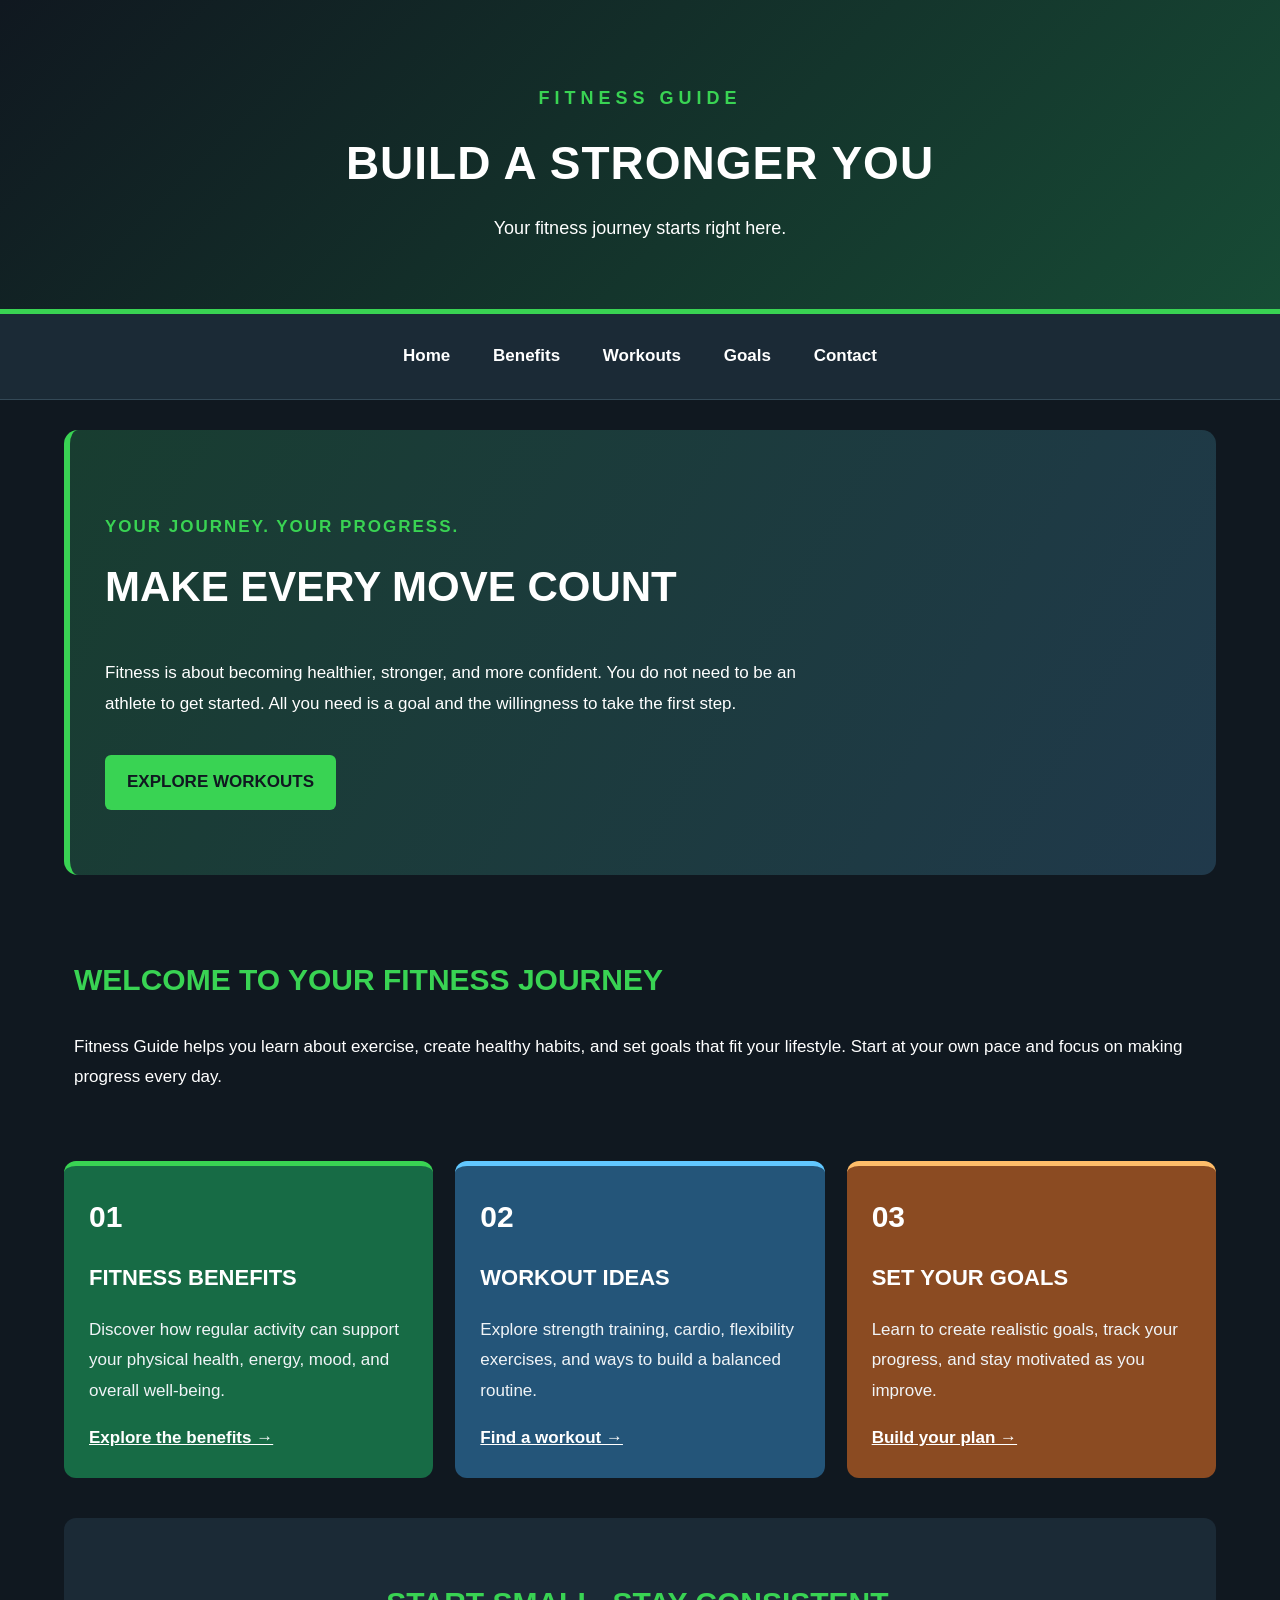
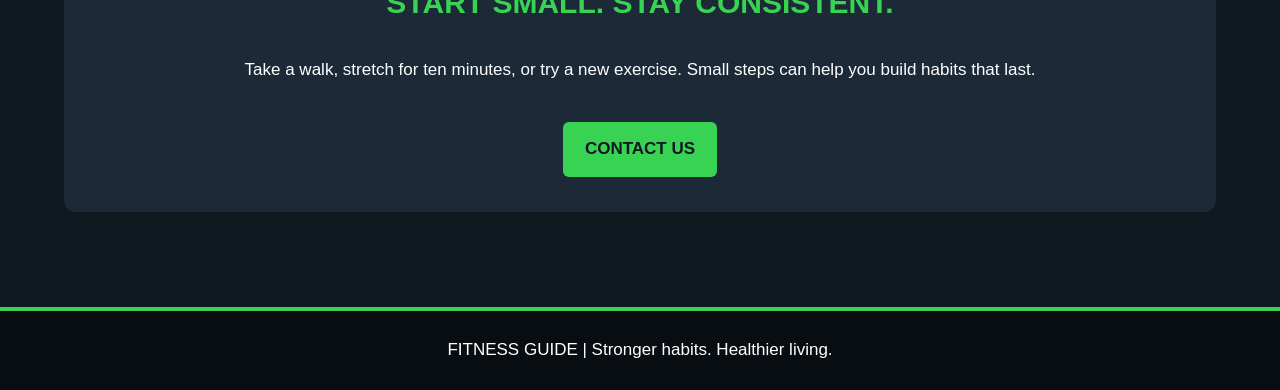
<file: index.html>
<!DOCTYPE html>
<html lang="en">
<head>
    <meta charset="UTF-8">
    <meta name="viewport" content="width=device-width, initial-scale=1.0">
    <meta http-equiv="refresh" content="0; url=home.html">
    <title>Fitness Guide</title>
</head>
<body>
    <p>Welcome to Fitness Guide!</p>
    <p><a href="home.html">Open the Fitness Guide website</a></p>
</body>
</html>
</file>
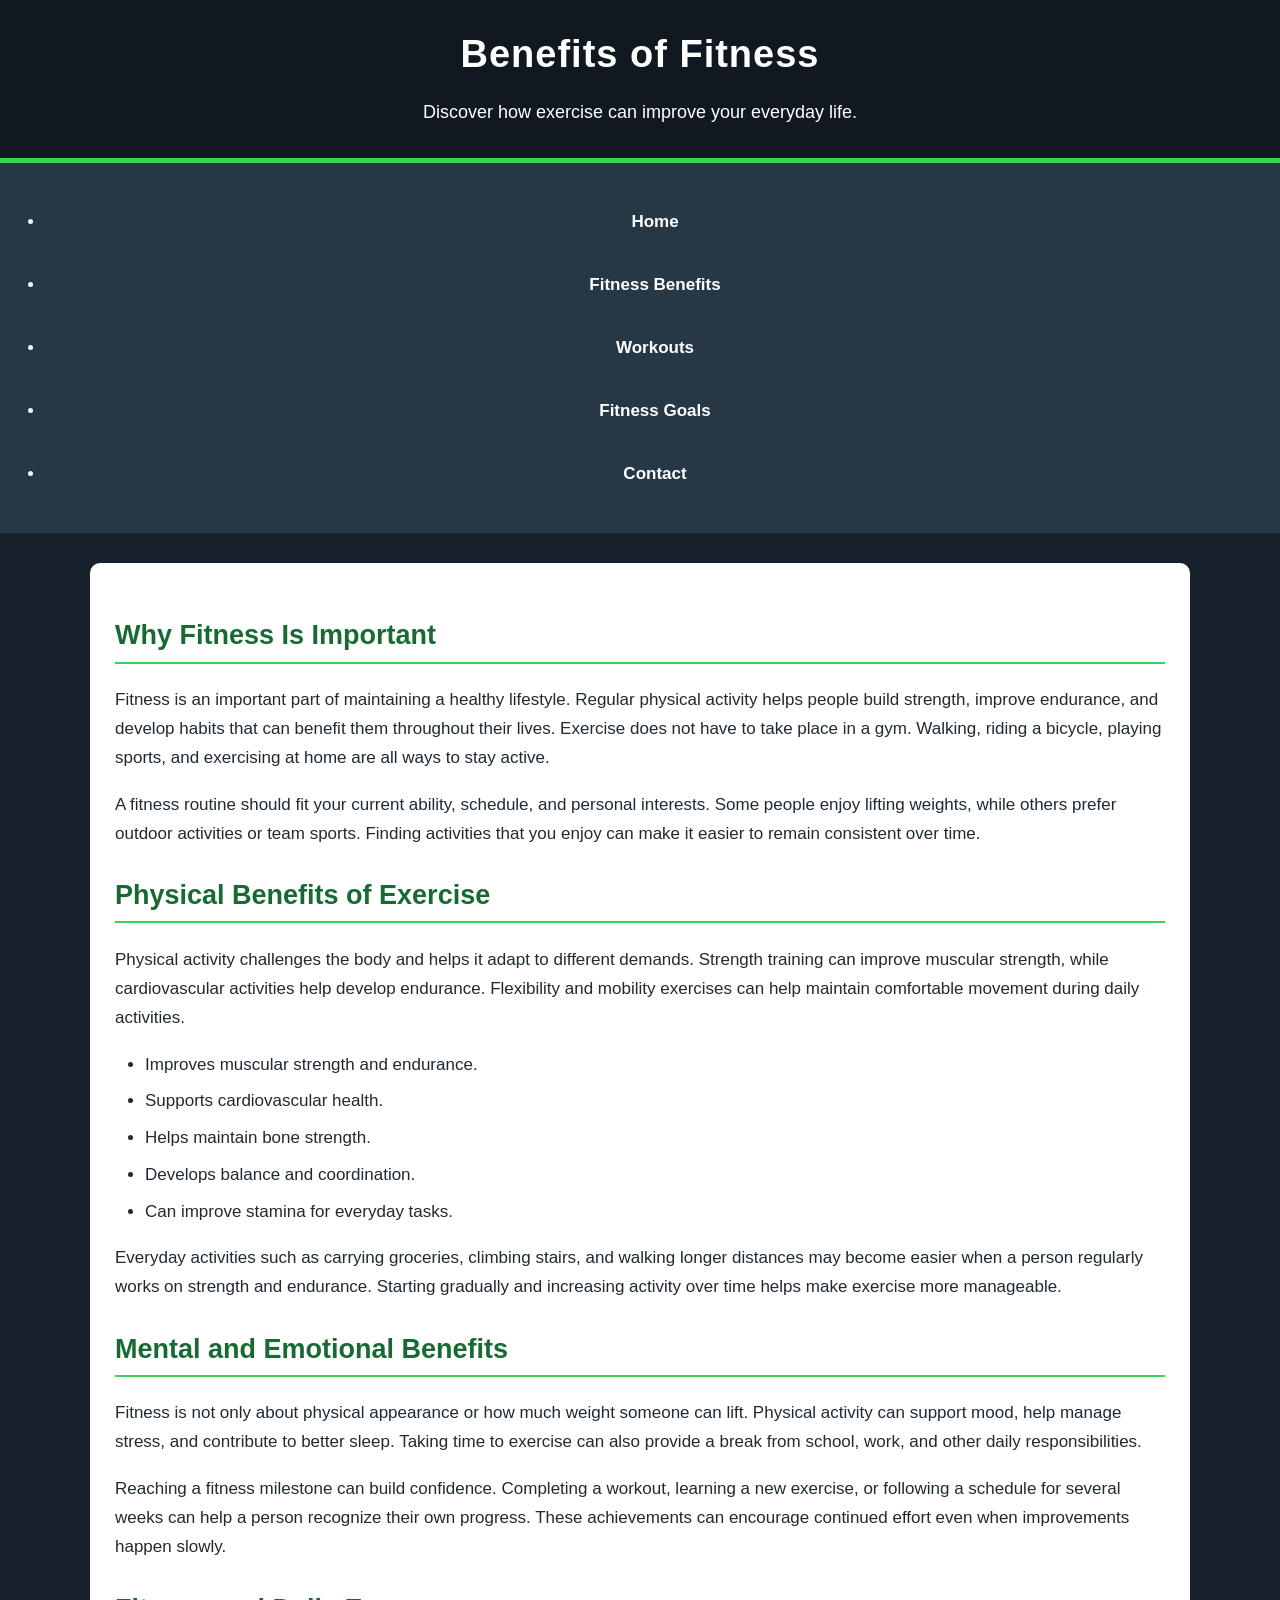
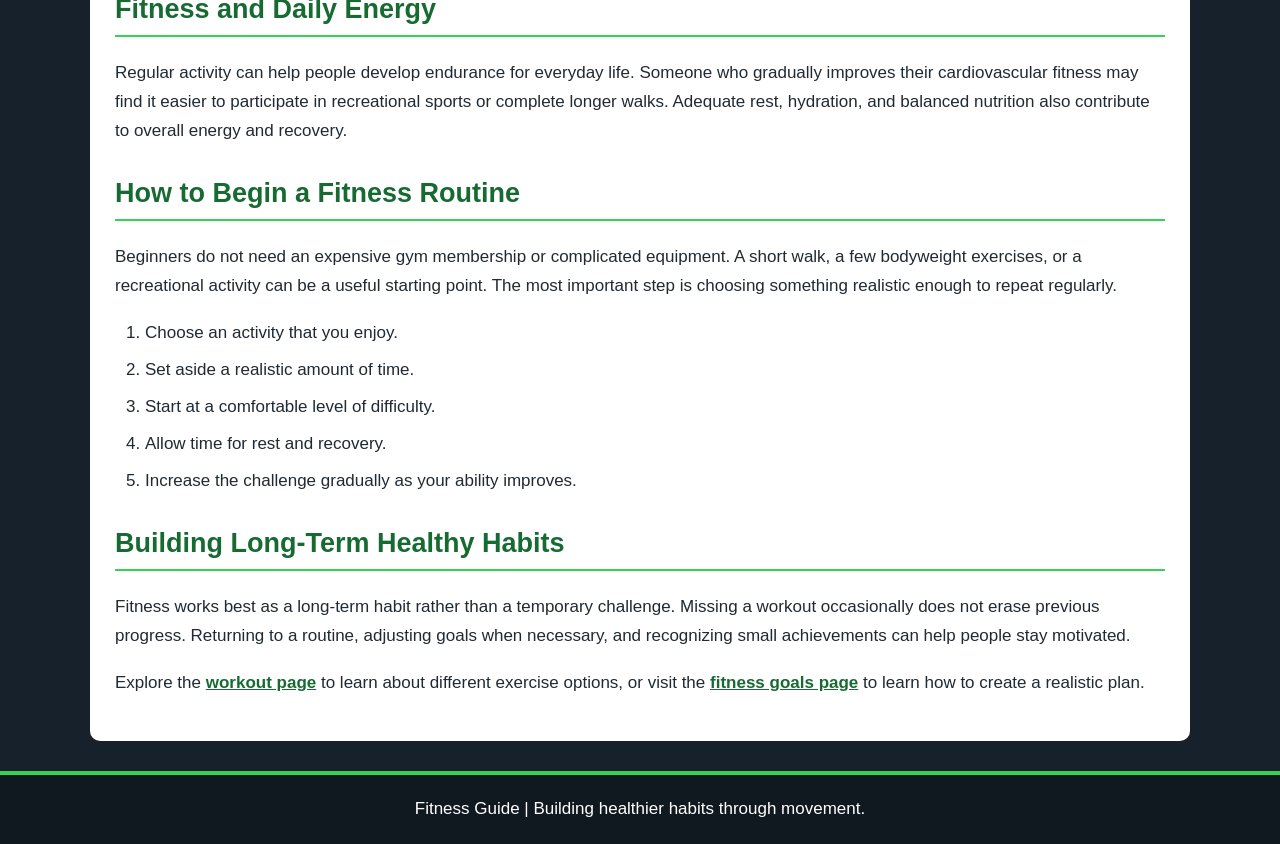
<file: benefits.html>
<!DOCTYPE html>
<html lang="en">
<head>
    <meta charset="UTF-8">
    <meta name="viewport" content="width=device-width, initial-scale=1.0">
    <title>Benefits of Fitness</title>
    <link rel="stylesheet" href="styles1.css">
</head>
<body>
    <header>
        <h1>Benefits of Fitness</h1>
        <p>Discover how exercise can improve your everyday life.</p>
    </header>

    <nav aria-label="Main navigation">
        <ul>
            <li><a href="home.html">Home</a></li>
            <li><a href="benefits.html">Fitness Benefits</a></li>
            <li><a href="workouts.html">Workouts</a></li>
            <li><a href="goals.html">Fitness Goals</a></li>
            <li><a href="contact.html">Contact</a></li>
        </ul>
    </nav>

    <main>
        <section>
            <h2>Why Fitness Is Important</h2>
            <p>
                Fitness is an important part of maintaining a healthy
                lifestyle. Regular physical activity helps people build
                strength, improve endurance, and develop habits that can
                benefit them throughout their lives. Exercise does not
                have to take place in a gym. Walking, riding a bicycle,
                playing sports, and exercising at home are all ways to
                stay active.
            </p>
            <p>
                A fitness routine should fit your current ability,
                schedule, and personal interests. Some people enjoy
                lifting weights, while others prefer outdoor activities
                or team sports. Finding activities that you enjoy can
                make it easier to remain consistent over time.
            </p>
        </section>

        <section>
            <h2>Physical Benefits of Exercise</h2>
            <p>
                Physical activity challenges the body and helps it adapt
                to different demands. Strength training can improve
                muscular strength, while cardiovascular activities help
                develop endurance. Flexibility and mobility exercises
                can help maintain comfortable movement during daily
                activities.
            </p>
            <ul>
                <li>Improves muscular strength and endurance.</li>
                <li>Supports cardiovascular health.</li>
                <li>Helps maintain bone strength.</li>
                <li>Develops balance and coordination.</li>
                <li>Can improve stamina for everyday tasks.</li>
            </ul>
            <p>
                Everyday activities such as carrying groceries, climbing
                stairs, and walking longer distances may become easier
                when a person regularly works on strength and endurance.
                Starting gradually and increasing activity over time
                helps make exercise more manageable.
            </p>
        </section>

        <section>
            <h2>Mental and Emotional Benefits</h2>
            <p>
                Fitness is not only about physical appearance or how
                much weight someone can lift. Physical activity can
                support mood, help manage stress, and contribute to
                better sleep. Taking time to exercise can also provide
                a break from school, work, and other daily responsibilities.
            </p>
            <p>
                Reaching a fitness milestone can build confidence.
                Completing a workout, learning a new exercise, or
                following a schedule for several weeks can help a person
                recognize their own progress. These achievements can
                encourage continued effort even when improvements happen
                slowly.
            </p>
        </section>

        <section>
            <h2>Fitness and Daily Energy</h2>
            <p>
                Regular activity can help people develop endurance for
                everyday life. Someone who gradually improves their
                cardiovascular fitness may find it easier to participate
                in recreational sports or complete longer walks.
                Adequate rest, hydration, and balanced nutrition also
                contribute to overall energy and recovery.
            </p>
        </section>

        <section>
            <h2>How to Begin a Fitness Routine</h2>
            <p>
                Beginners do not need an expensive gym membership or
                complicated equipment. A short walk, a few bodyweight
                exercises, or a recreational activity can be a useful
                starting point. The most important step is choosing
                something realistic enough to repeat regularly.
            </p>
            <ol>
                <li>Choose an activity that you enjoy.</li>
                <li>Set aside a realistic amount of time.</li>
                <li>Start at a comfortable level of difficulty.</li>
                <li>Allow time for rest and recovery.</li>
                <li>Increase the challenge gradually as your ability improves.</li>
            </ol>
        </section>

        <section>
            <h2>Building Long-Term Healthy Habits</h2>
            <p>
                Fitness works best as a long-term habit rather than a
                temporary challenge. Missing a workout occasionally
                does not erase previous progress. Returning to a routine,
                adjusting goals when necessary, and recognizing small
                achievements can help people stay motivated.
            </p>
            <p>
                Explore the <a href="workouts.html">workout page</a> to
                learn about different exercise options, or visit the
                <a href="goals.html">fitness goals page</a> to learn how
                to create a realistic plan.
            </p>
        </section>
    </main>

    <footer>
        <p>Fitness Guide | Building healthier habits through movement.</p>
    </footer>
</body>
</html>
</file>
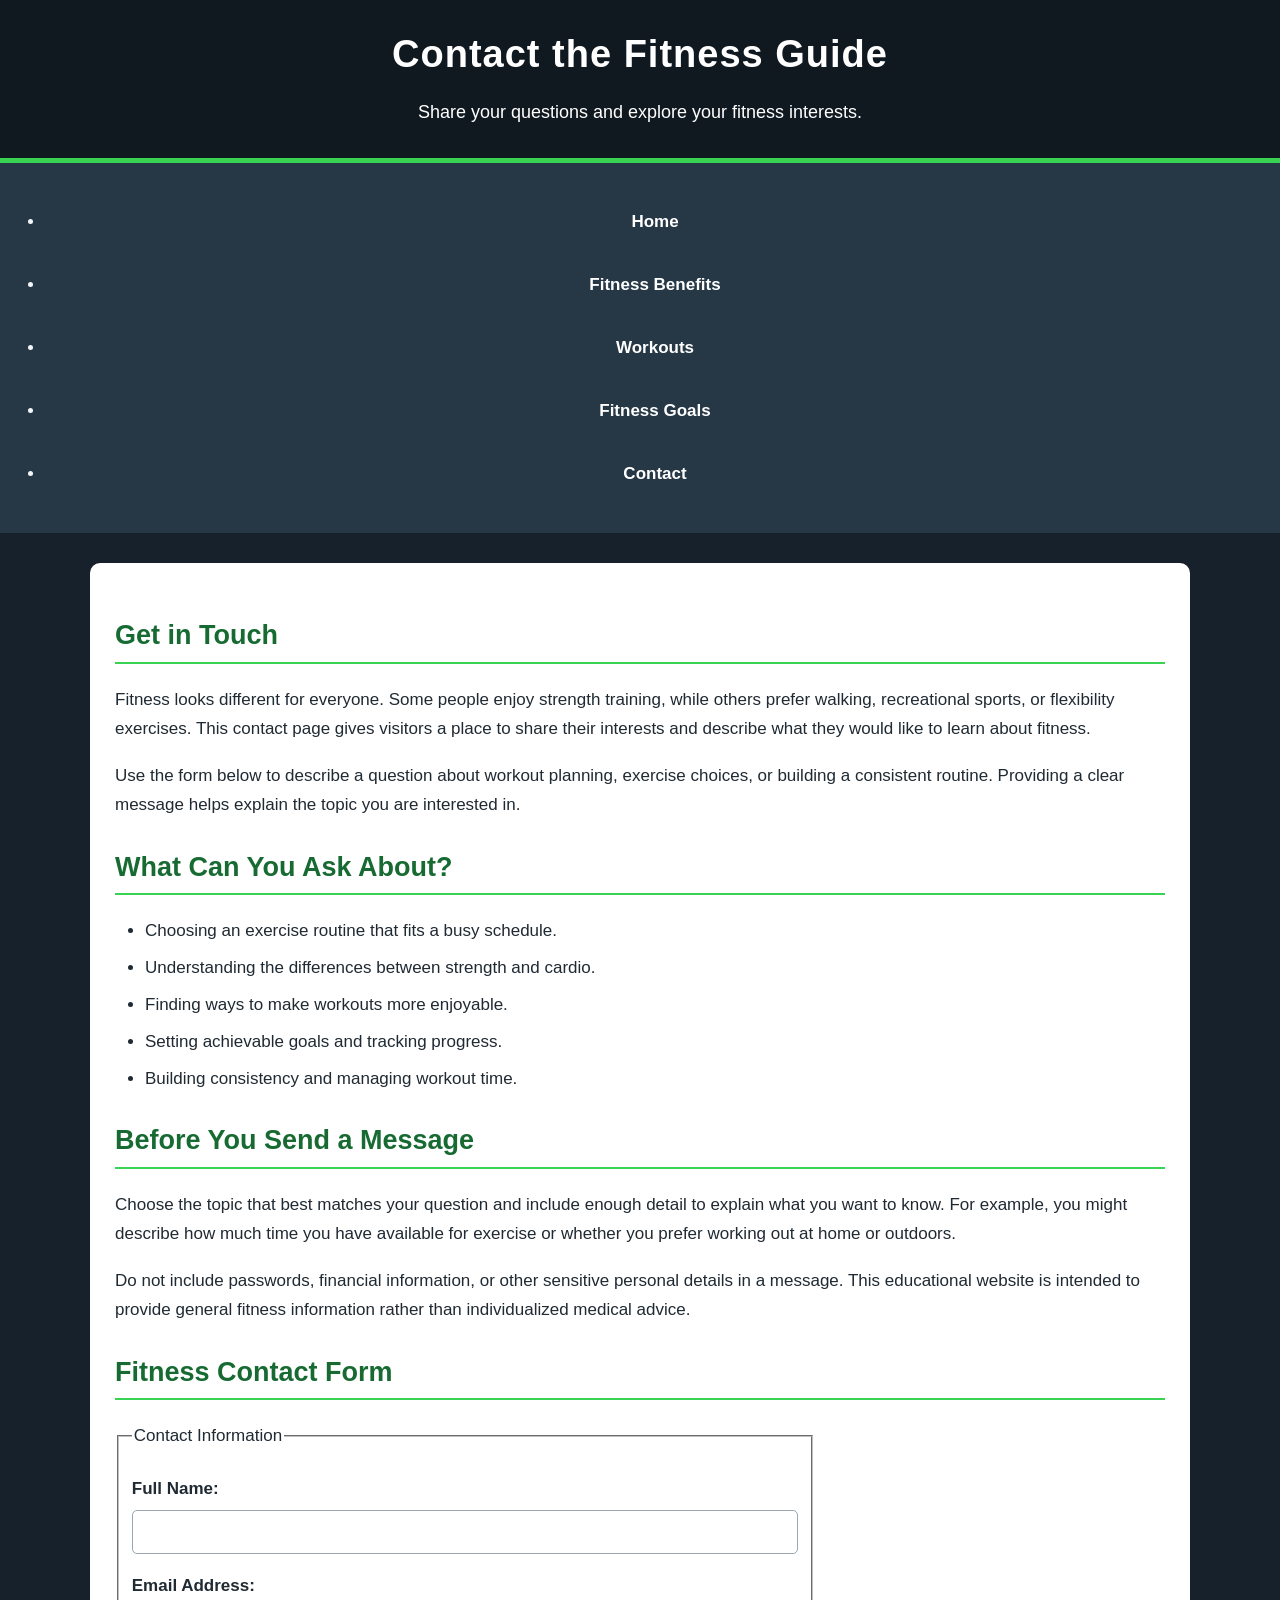
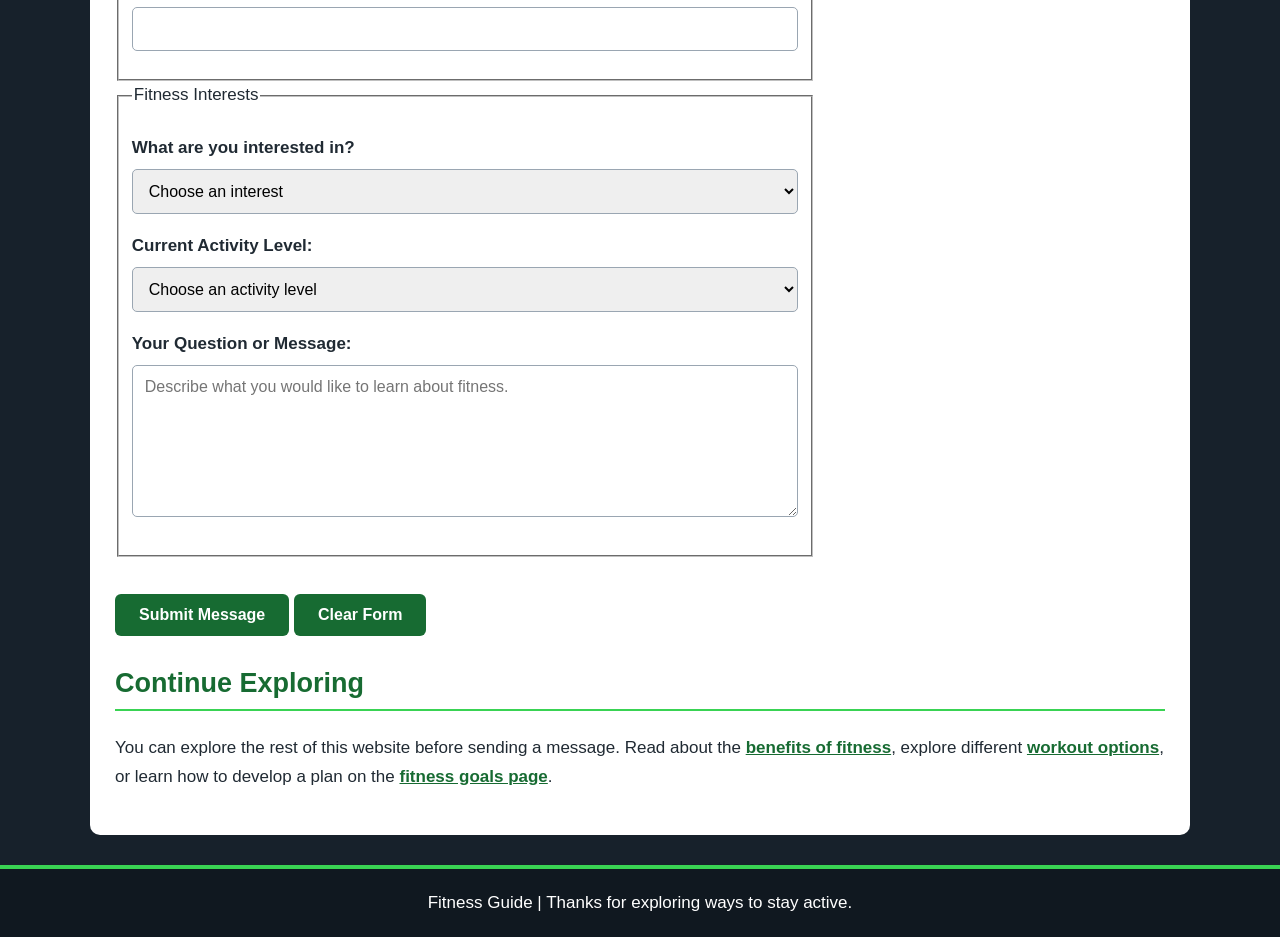
<file: contact.html>
<!DOCTYPE html>
<html lang="en">
<head>
    <meta charset="UTF-8">
    <meta name="viewport" content="width=device-width, initial-scale=1.0">
    <title>Contact the Fitness Guide</title>
    <link rel="stylesheet" href="styles1.css">
</head>
<body>
    <header>
        <h1>Contact the Fitness Guide</h1>
        <p>Share your questions and explore your fitness interests.</p>
    </header>

    <nav aria-label="Main navigation">
        <ul>
            <li><a href="home.html">Home</a></li>
            <li><a href="benefits.html">Fitness Benefits</a></li>
            <li><a href="workouts.html">Workouts</a></li>
            <li><a href="goals.html">Fitness Goals</a></li>
            <li><a href="contact.html">Contact</a></li>
        </ul>
    </nav>

    <main>
        <section>
            <h2>Get in Touch</h2>
            <p>
                Fitness looks different for everyone. Some people enjoy
                strength training, while others prefer walking,
                recreational sports, or flexibility exercises. This
                contact page gives visitors a place to share their
                interests and describe what they would like to learn
                about fitness.
            </p>
            <p>
                Use the form below to describe a question about workout
                planning, exercise choices, or building a consistent
                routine. Providing a clear message helps explain the
                topic you are interested in.
            </p>
        </section>

        <section>
            <h2>What Can You Ask About?</h2>
            <ul>
                <li>Choosing an exercise routine that fits a busy schedule.</li>
                <li>Understanding the differences between strength and cardio.</li>
                <li>Finding ways to make workouts more enjoyable.</li>
                <li>Setting achievable goals and tracking progress.</li>
                <li>Building consistency and managing workout time.</li>
            </ul>
        </section>

        <section>
            <h2>Before You Send a Message</h2>
            <p>
                Choose the topic that best matches your question and
                include enough detail to explain what you want to know.
                For example, you might describe how much time you have
                available for exercise or whether you prefer working
                out at home or outdoors.
            </p>
            <p>
                Do not include passwords, financial information, or
                other sensitive personal details in a message. This
                educational website is intended to provide general
                fitness information rather than individualized medical
                advice.
            </p>
        </section>

        <section>
            <h2>Fitness Contact Form</h2>
            <form action="#" method="get">
                <fieldset>
                    <legend>Contact Information</legend>

                    <p>
                        <label for="name">Full Name:</label>
                        <input type="text" id="name" name="name"
                               autocomplete="name" required>
                    </p>

                    <p>
                        <label for="email">Email Address:</label>
                        <input type="email" id="email" name="email"
                               autocomplete="email" required>
                    </p>
                </fieldset>

                <fieldset>
                    <legend>Fitness Interests</legend>

                    <p>
                        <label for="interest">What are you interested in?</label>
                        <select id="interest" name="interest" required>
                            <option value="">Choose an interest</option>
                            <option value="strength">Strength Training</option>
                            <option value="cardio">Cardio and Endurance</option>
                            <option value="flexibility">Flexibility and Mobility</option>
                            <option value="goals">Fitness Goals</option>
                            <option value="habits">Healthy Habits</option>
                            <option value="general">General Fitness</option>
                        </select>
                    </p>

                    <p>
                        <label for="experience">Current Activity Level:</label>
                        <select id="experience" name="experience" required>
                            <option value="">Choose an activity level</option>
                            <option value="beginner">Just getting started</option>
                            <option value="occasional">Exercise occasionally</option>
                            <option value="regular">Exercise regularly</option>
                        </select>
                    </p>

                    <p>
                        <label for="message">Your Question or Message:</label>
                        <textarea id="message" name="message"
                                  rows="7" cols="40"
                                  placeholder="Describe what you would like to learn about fitness."
                                  required></textarea>
                    </p>
                </fieldset>

                <p>
                    <button type="submit">Submit Message</button>
                    <button type="reset">Clear Form</button>
                </p>
            </form>
        </section>

        <section>
            <h2>Continue Exploring</h2>
            <p>
                You can explore the rest of this website before sending
                a message. Read about the
                <a href="benefits.html">benefits of fitness</a>, explore
                different <a href="workouts.html">workout options</a>,
                or learn how to develop a plan on the
                <a href="goals.html">fitness goals page</a>.
            </p>
        </section>
    </main>

    <footer>
        <p>Fitness Guide | Thanks for exploring ways to stay active.</p>
    </footer>
</body>
</html>
</file>
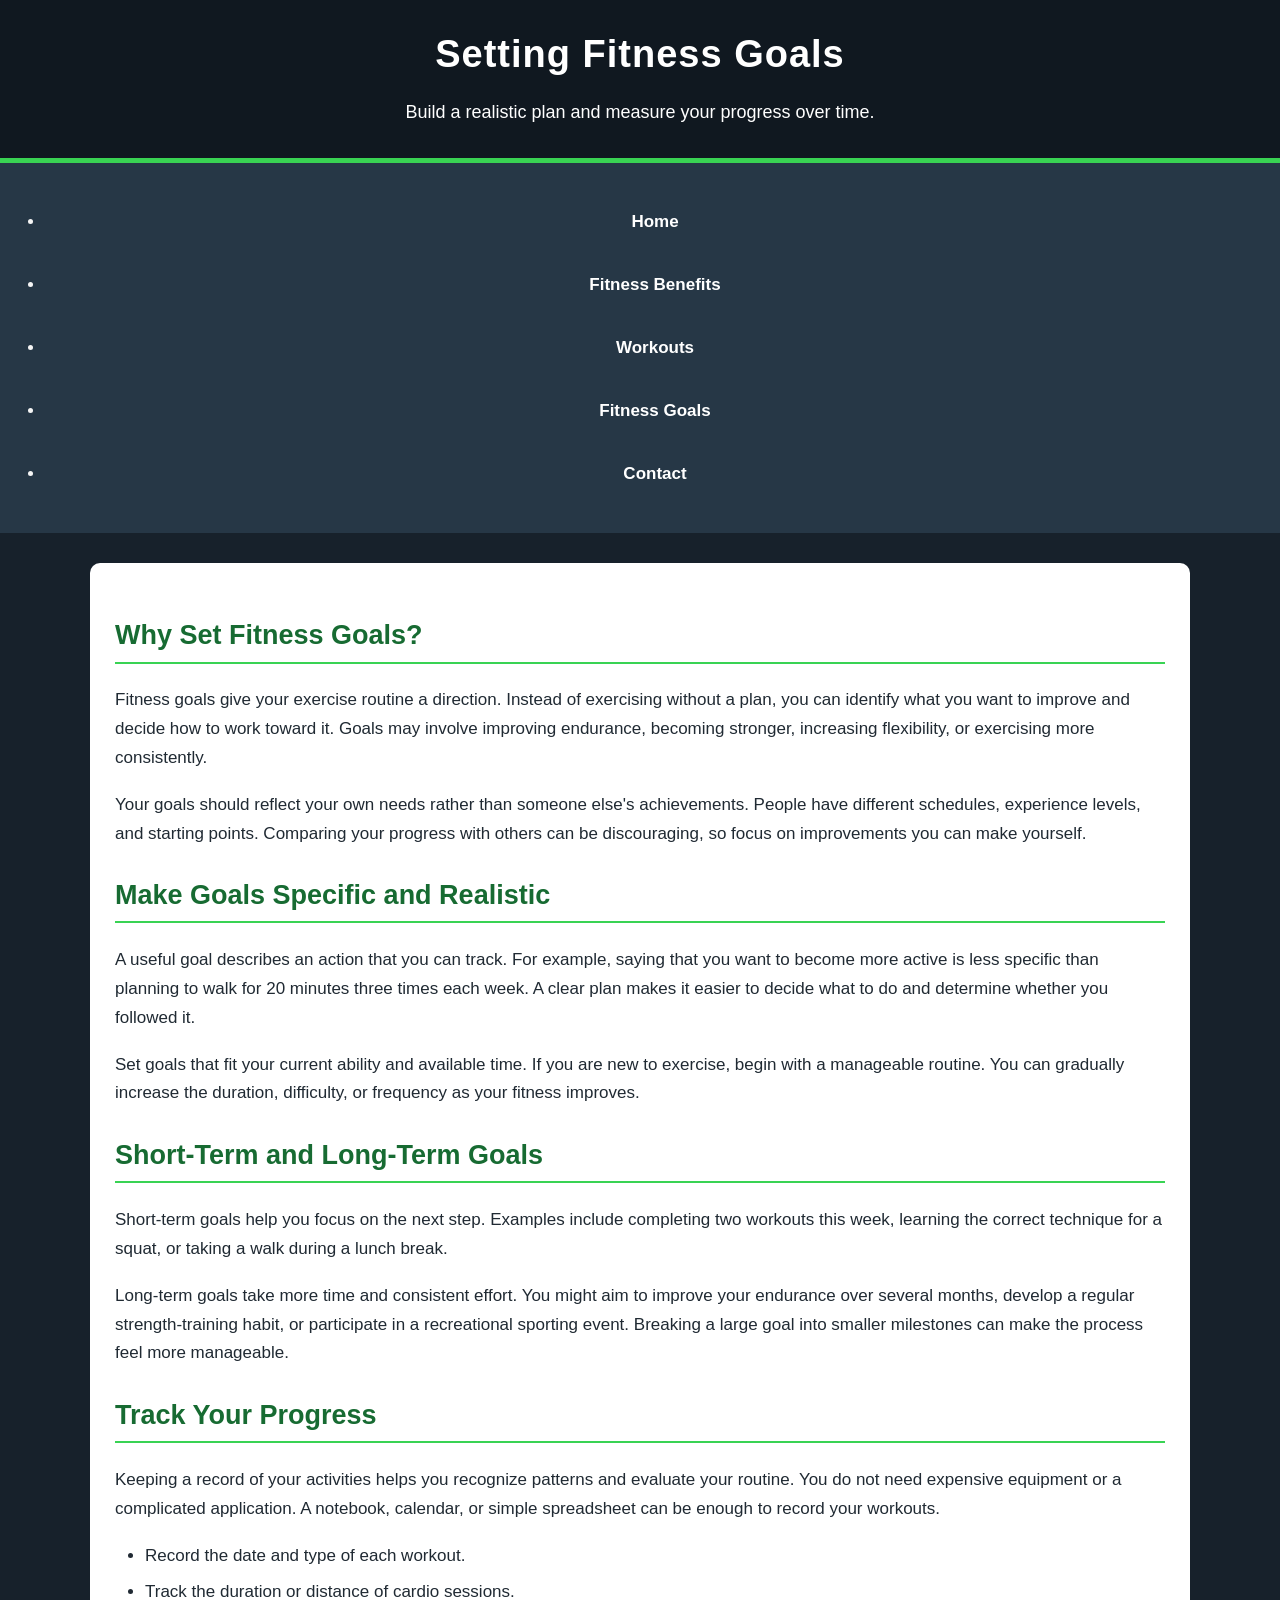
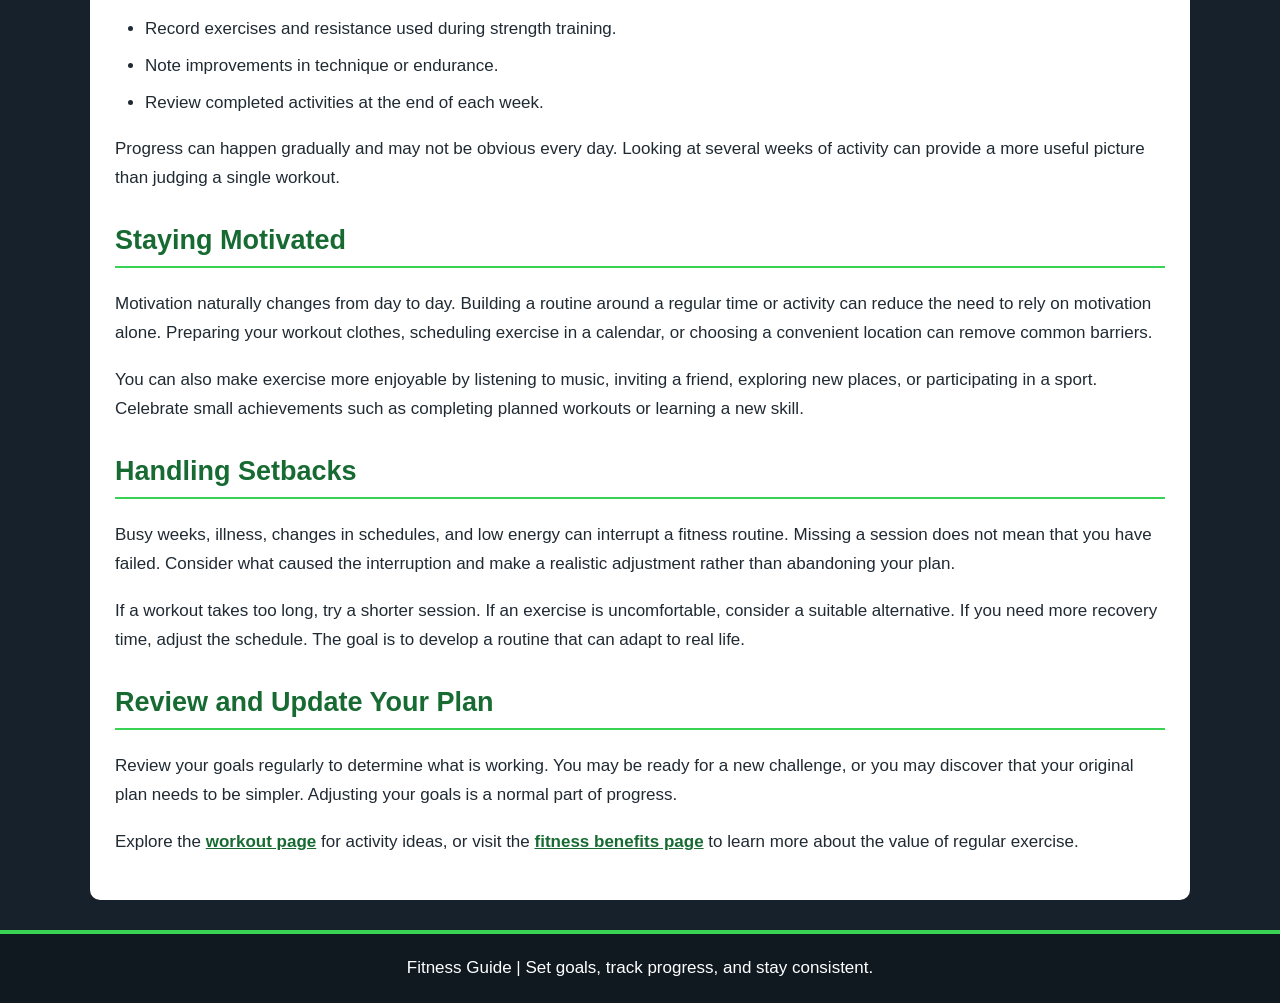
<file: goals.html>
<!DOCTYPE html>
<html lang="en">
<head>
    <meta charset="UTF-8">
    <meta name="viewport" content="width=device-width, initial-scale=1.0">
    <title>Setting Fitness Goals</title>
    <link rel="stylesheet" href="styles1.css">
</head>
<body>
    <header>
        <h1>Setting Fitness Goals</h1>
        <p>Build a realistic plan and measure your progress over time.</p>
    </header>

    <nav aria-label="Main navigation">
        <ul>
            <li><a href="home.html">Home</a></li>
            <li><a href="benefits.html">Fitness Benefits</a></li>
            <li><a href="workouts.html">Workouts</a></li>
            <li><a href="goals.html">Fitness Goals</a></li>
            <li><a href="contact.html">Contact</a></li>
        </ul>
    </nav>

    <main>
        <section>
            <h2>Why Set Fitness Goals?</h2>
            <p>
                Fitness goals give your exercise routine a direction.
                Instead of exercising without a plan, you can identify
                what you want to improve and decide how to work toward
                it. Goals may involve improving endurance, becoming
                stronger, increasing flexibility, or exercising more
                consistently.
            </p>
            <p>
                Your goals should reflect your own needs rather than
                someone else's achievements. People have different
                schedules, experience levels, and starting points.
                Comparing your progress with others can be discouraging,
                so focus on improvements you can make yourself.
            </p>
        </section>

        <section>
            <h2>Make Goals Specific and Realistic</h2>
            <p>
                A useful goal describes an action that you can track.
                For example, saying that you want to become more active
                is less specific than planning to walk for 20 minutes
                three times each week. A clear plan makes it easier to
                decide what to do and determine whether you followed it.
            </p>
            <p>
                Set goals that fit your current ability and available
                time. If you are new to exercise, begin with a manageable
                routine. You can gradually increase the duration,
                difficulty, or frequency as your fitness improves.
            </p>
        </section>

        <section>
            <h2>Short-Term and Long-Term Goals</h2>
            <p>
                Short-term goals help you focus on the next step.
                Examples include completing two workouts this week,
                learning the correct technique for a squat, or taking
                a walk during a lunch break.
            </p>
            <p>
                Long-term goals take more time and consistent effort.
                You might aim to improve your endurance over several
                months, develop a regular strength-training habit, or
                participate in a recreational sporting event. Breaking
                a large goal into smaller milestones can make the process
                feel more manageable.
            </p>
        </section>

        <section>
            <h2>Track Your Progress</h2>
            <p>
                Keeping a record of your activities helps you recognize
                patterns and evaluate your routine. You do not need
                expensive equipment or a complicated application.
                A notebook, calendar, or simple spreadsheet can be
                enough to record your workouts.
            </p>
            <ul>
                <li>Record the date and type of each workout.</li>
                <li>Track the duration or distance of cardio sessions.</li>
                <li>Record exercises and resistance used during strength training.</li>
                <li>Note improvements in technique or endurance.</li>
                <li>Review completed activities at the end of each week.</li>
            </ul>
            <p>
                Progress can happen gradually and may not be obvious
                every day. Looking at several weeks of activity can
                provide a more useful picture than judging a single
                workout.
            </p>
        </section>

        <section>
            <h2>Staying Motivated</h2>
            <p>
                Motivation naturally changes from day to day. Building
                a routine around a regular time or activity can reduce
                the need to rely on motivation alone. Preparing your
                workout clothes, scheduling exercise in a calendar,
                or choosing a convenient location can remove common
                barriers.
            </p>
            <p>
                You can also make exercise more enjoyable by listening
                to music, inviting a friend, exploring new places, or
                participating in a sport. Celebrate small achievements
                such as completing planned workouts or learning a new
                skill.
            </p>
        </section>

        <section>
            <h2>Handling Setbacks</h2>
            <p>
                Busy weeks, illness, changes in schedules, and low
                energy can interrupt a fitness routine. Missing a
                session does not mean that you have failed. Consider
                what caused the interruption and make a realistic
                adjustment rather than abandoning your plan.
            </p>
            <p>
                If a workout takes too long, try a shorter session.
                If an exercise is uncomfortable, consider a suitable
                alternative. If you need more recovery time, adjust
                the schedule. The goal is to develop a routine that
                can adapt to real life.
            </p>
        </section>

        <section>
            <h2>Review and Update Your Plan</h2>
            <p>
                Review your goals regularly to determine what is working.
                You may be ready for a new challenge, or you may discover
                that your original plan needs to be simpler. Adjusting
                your goals is a normal part of progress.
            </p>
            <p>
                Explore the <a href="workouts.html">workout page</a> for
                activity ideas, or visit the
                <a href="benefits.html">fitness benefits page</a> to
                learn more about the value of regular exercise.
            </p>
        </section>
    </main>

    <footer>
        <p>Fitness Guide | Set goals, track progress, and stay consistent.</p>
    </footer>
</body>
</html>
</file>
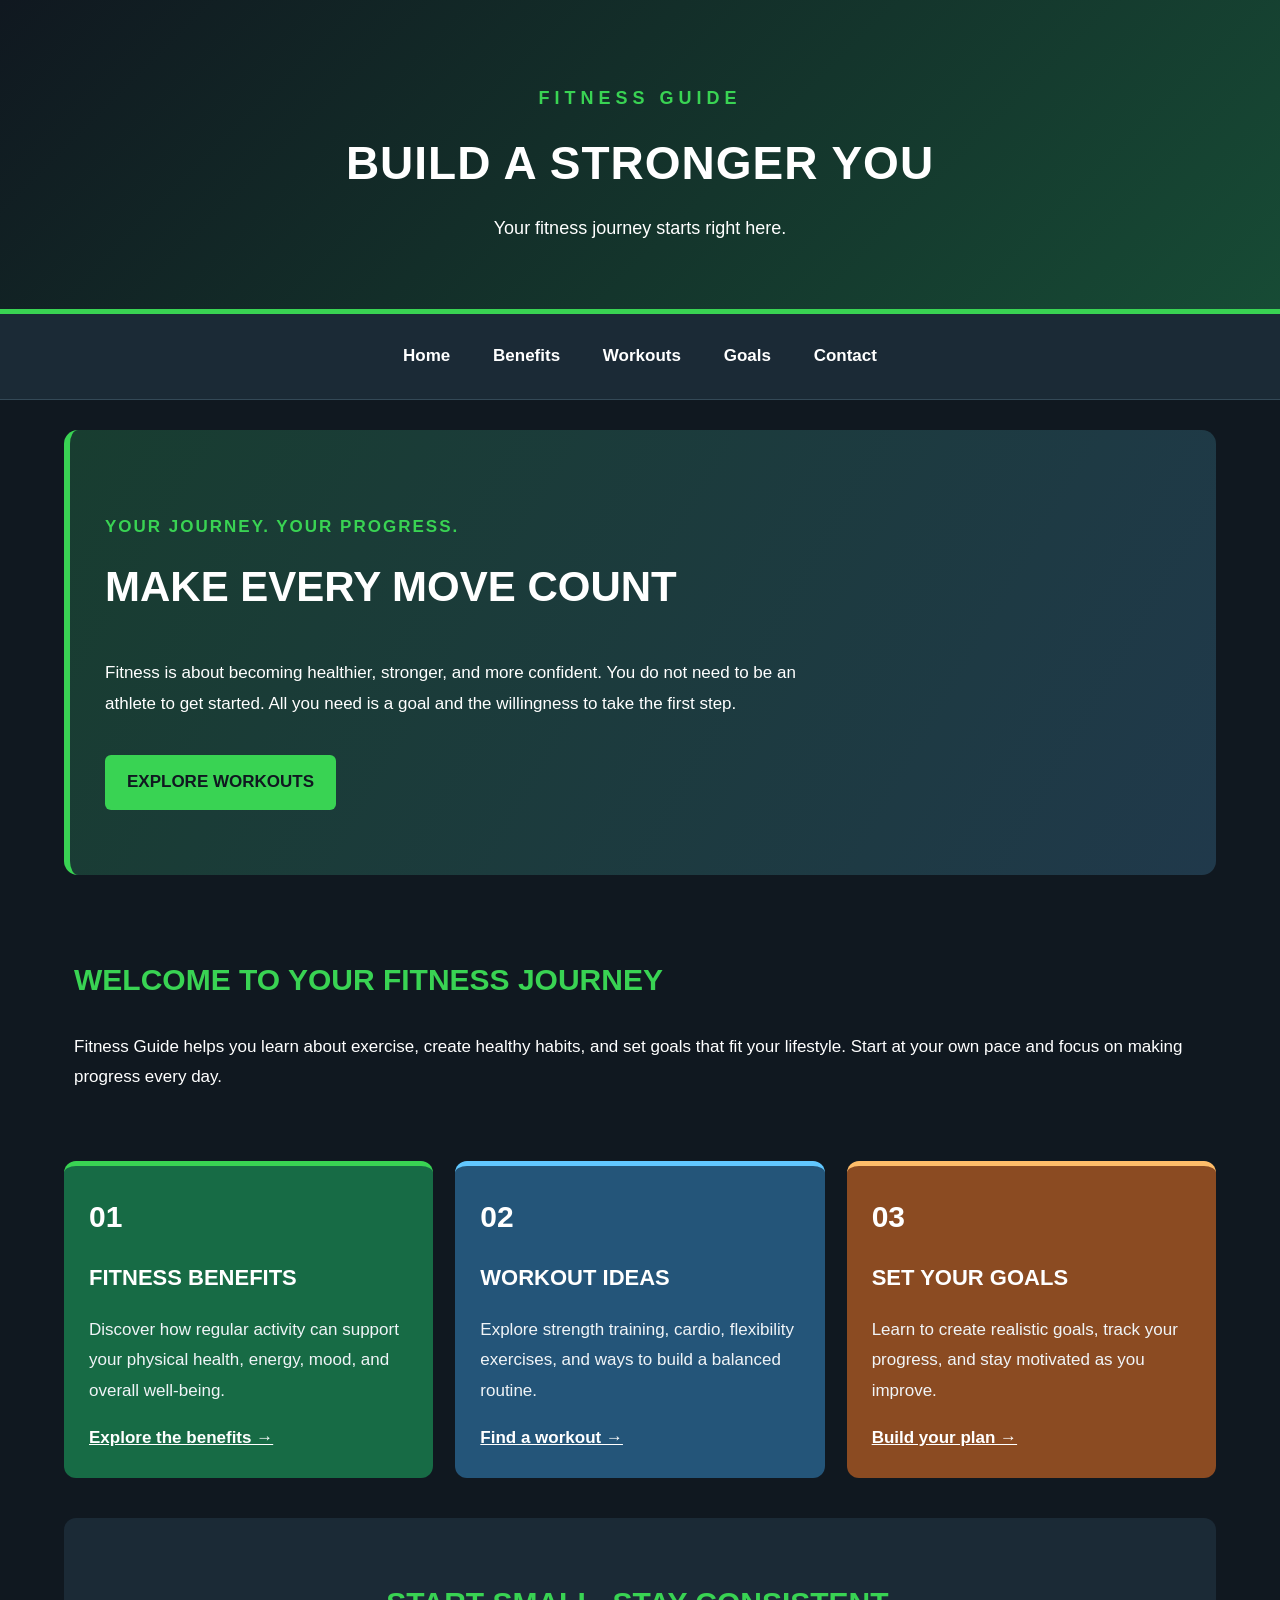
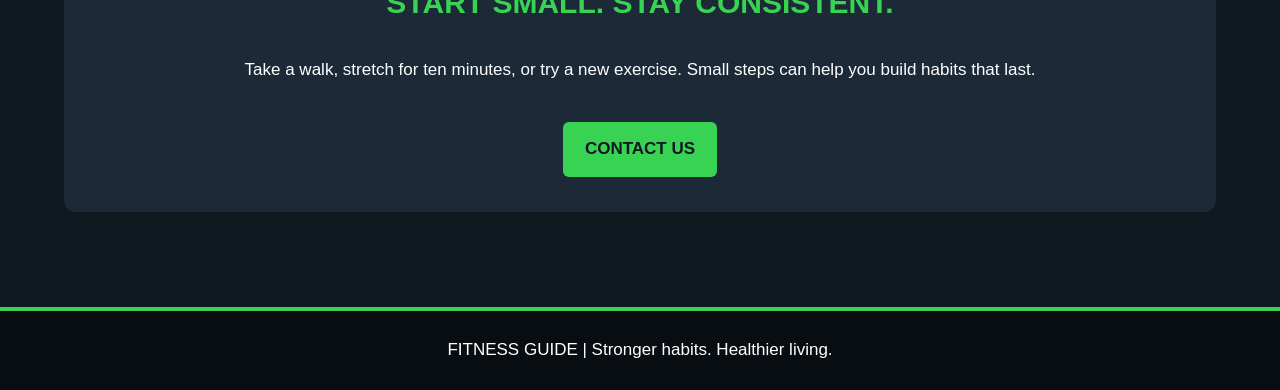
<file: home.html>
<!DOCTYPE html>
<html lang="en">
<head>
    <meta charset="UTF-8">
    <meta name="viewport" content="width=device-width, initial-scale=1.0">
    <title>Fitness Guide | Home</title>
    <link rel="stylesheet" href="styles1.css">
</head>

<body class="home-page">

    <header class="home-header">
        <p class="home-logo">FITNESS GUIDE</p>
        <h1>BUILD A STRONGER YOU</h1>
        <p>Your fitness journey starts right here.</p>
    </header>

    <nav>
        <a href="home.html">Home</a>
        <a href="benefits.html">Benefits</a>
        <a href="workouts.html">Workouts</a>
        <a href="goals.html">Goals</a>
        <a href="contact.html">Contact</a>
    </nav>

    <main class="home-main">

        <section class="home-hero">
            <p class="home-label">YOUR JOURNEY. YOUR PROGRESS.</p>
            <h2>MAKE EVERY MOVE COUNT</h2>
            <p>
                Fitness is about becoming healthier, stronger, and more
                confident. You do not need to be an athlete to get started.
                All you need is a goal and the willingness to take the first step.
            </p>
            <a class="home-button" href="workouts.html">EXPLORE WORKOUTS</a>
        </section>

        <section class="home-intro">
            <h2>WELCOME TO YOUR FITNESS JOURNEY</h2>
            <p>
                Fitness Guide helps you learn about exercise, create healthy
                habits, and set goals that fit your lifestyle. Start at your
                own pace and focus on making progress every day.
            </p>
        </section>

        <section class="home-cards">
            <article class="home-card home-card-green">
                <div class="home-icon">01</div>
                <h3>FITNESS BENEFITS</h3>
                <p>
                    Discover how regular activity can support your physical
                    health, energy, mood, and overall well-being.
                </p>
                <a href="benefits.html">Explore the benefits &rarr;</a>
            </article>

            <article class="home-card home-card-blue">
                <div class="home-icon">02</div>
                <h3>WORKOUT IDEAS</h3>
                <p>
                    Explore strength training, cardio, flexibility exercises,
                    and ways to build a balanced routine.
                </p>
                <a href="workouts.html">Find a workout &rarr;</a>
            </article>

            <article class="home-card home-card-orange">
                <div class="home-icon">03</div>
                <h3>SET YOUR GOALS</h3>
                <p>
                    Learn to create realistic goals, track your progress,
                    and stay motivated as you improve.
                </p>
                <a href="goals.html">Build your plan &rarr;</a>
            </article>
        </section>

        <section class="home-challenge">
            <h2>START SMALL. STAY CONSISTENT.</h2>
            <p>
                Take a walk, stretch for ten minutes, or try a new exercise.
                Small steps can help you build habits that last.
            </p>
            <a class="home-button" href="contact.html">CONTACT US</a>
        </section>

    </main>

    <footer class="home-footer">
        <p>FITNESS GUIDE | Stronger habits. Healthier living.</p>
    </footer>

</body>
</html>
</file>
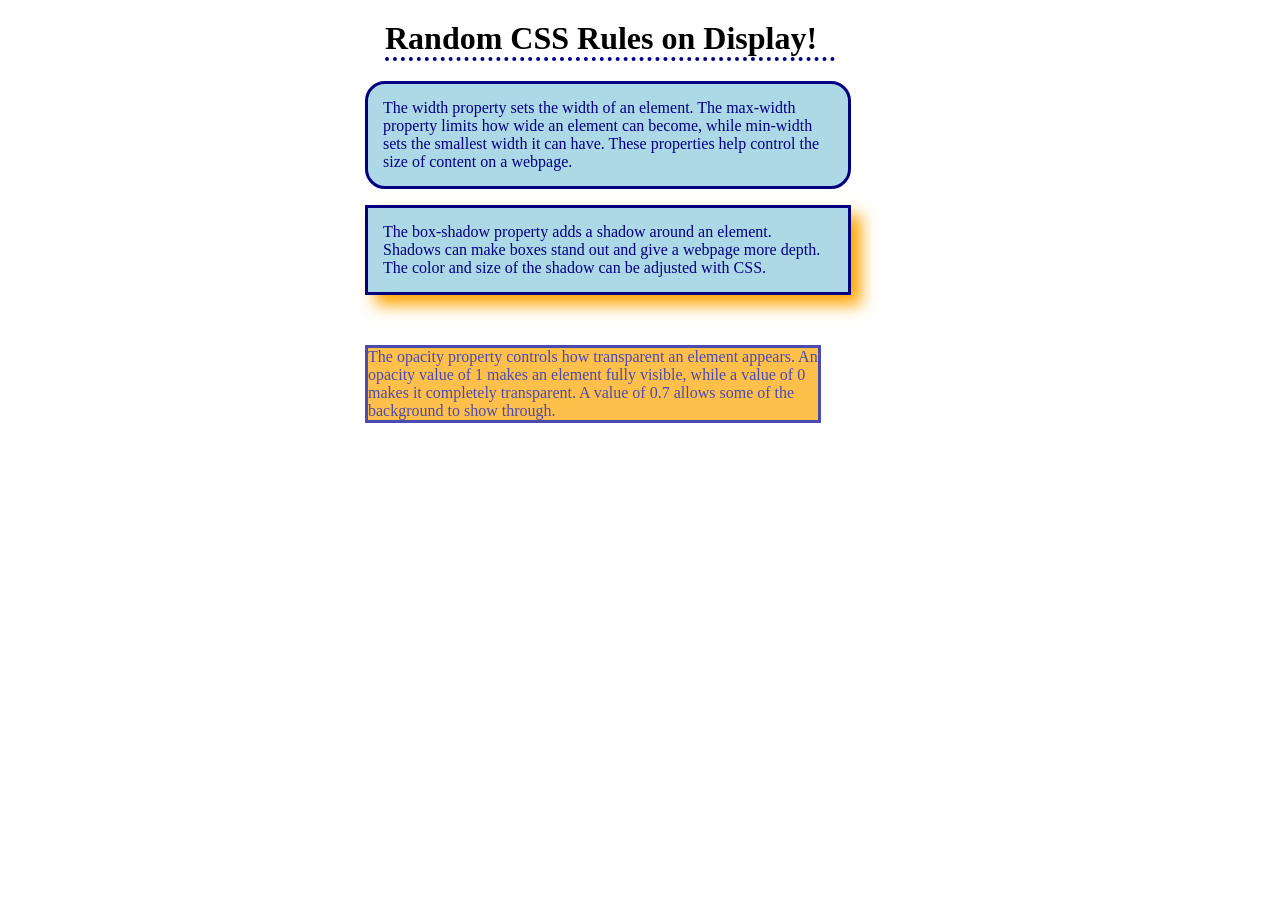
<file: morecss.html>
<!DOCTYPE html>
<html lang="en">
<head>
    <meta charset="UTF-8">
    <meta name="viewport" content="width=device-width, initial-scale=1.0">
    <title>Random CSS Rules on Display!</title>
    <link rel="stylesheet" href="styles.css">
</head>
<body>
    <!-- Name: Andrew Hissong -->
    <!-- Assignment: Exercise 5 - Random CSS Rules on Display! -->
    <!-- Date: October 17, 2026 -->

    <div id="wrapper">
        <h1 class="dots">Random CSS Rules on Display!</h1>

        <p class="bcolor round">
            The width property sets the width of an element. The max-width
            property limits how wide an element can become, while min-width
            sets the smallest width it can have. These properties help
            control the size of content on a webpage.
        </p>

        <p class="bcolor shdwbx">
            The box-shadow property adds a shadow around an element.
            Shadows can make boxes stand out and give a webpage more depth.
            The color and size of the shadow can be adjusted with CSS.
        </p>

        <p class="opwash">
            The opacity property controls how transparent an element appears.
            An opacity value of 1 makes an element fully visible, while
            a value of 0 makes it completely transparent. A value of 0.7
            allows some of the background to show through.
        </p>
    </div>
</body>
</html>
</file>
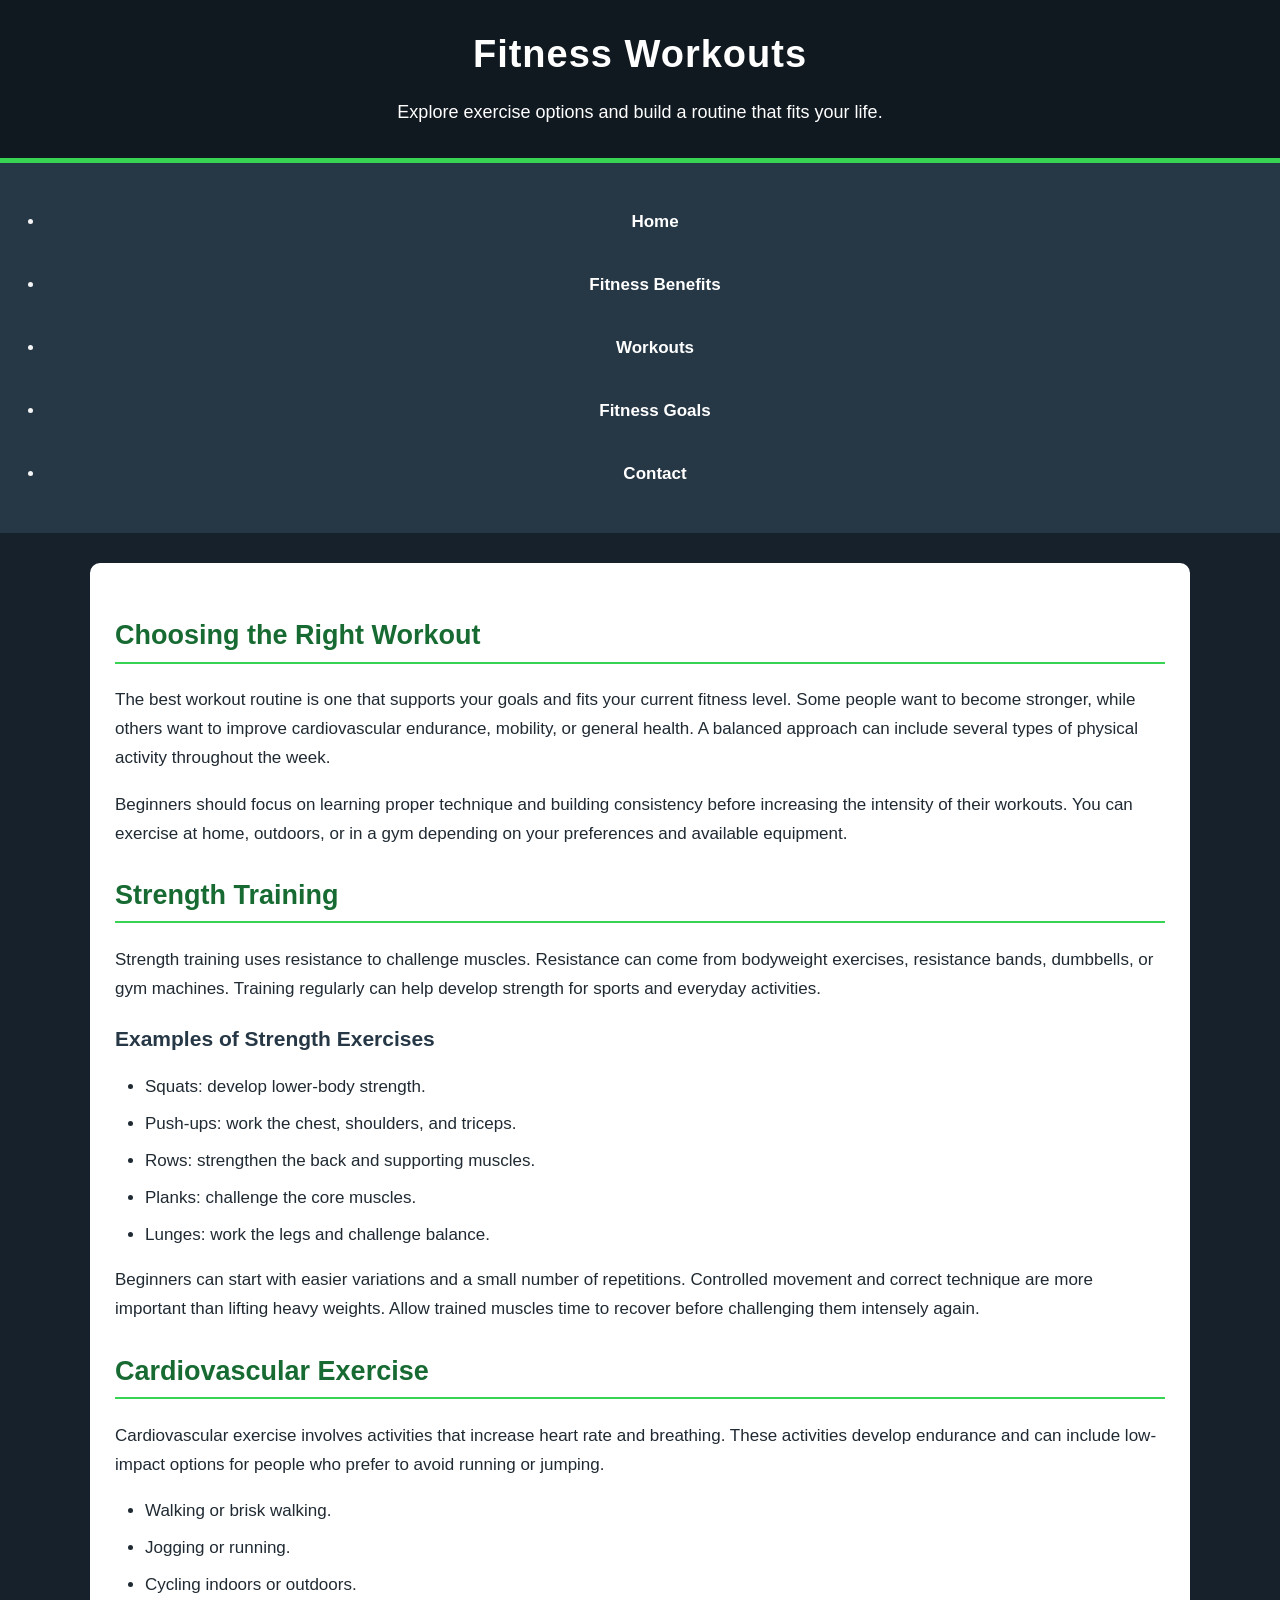
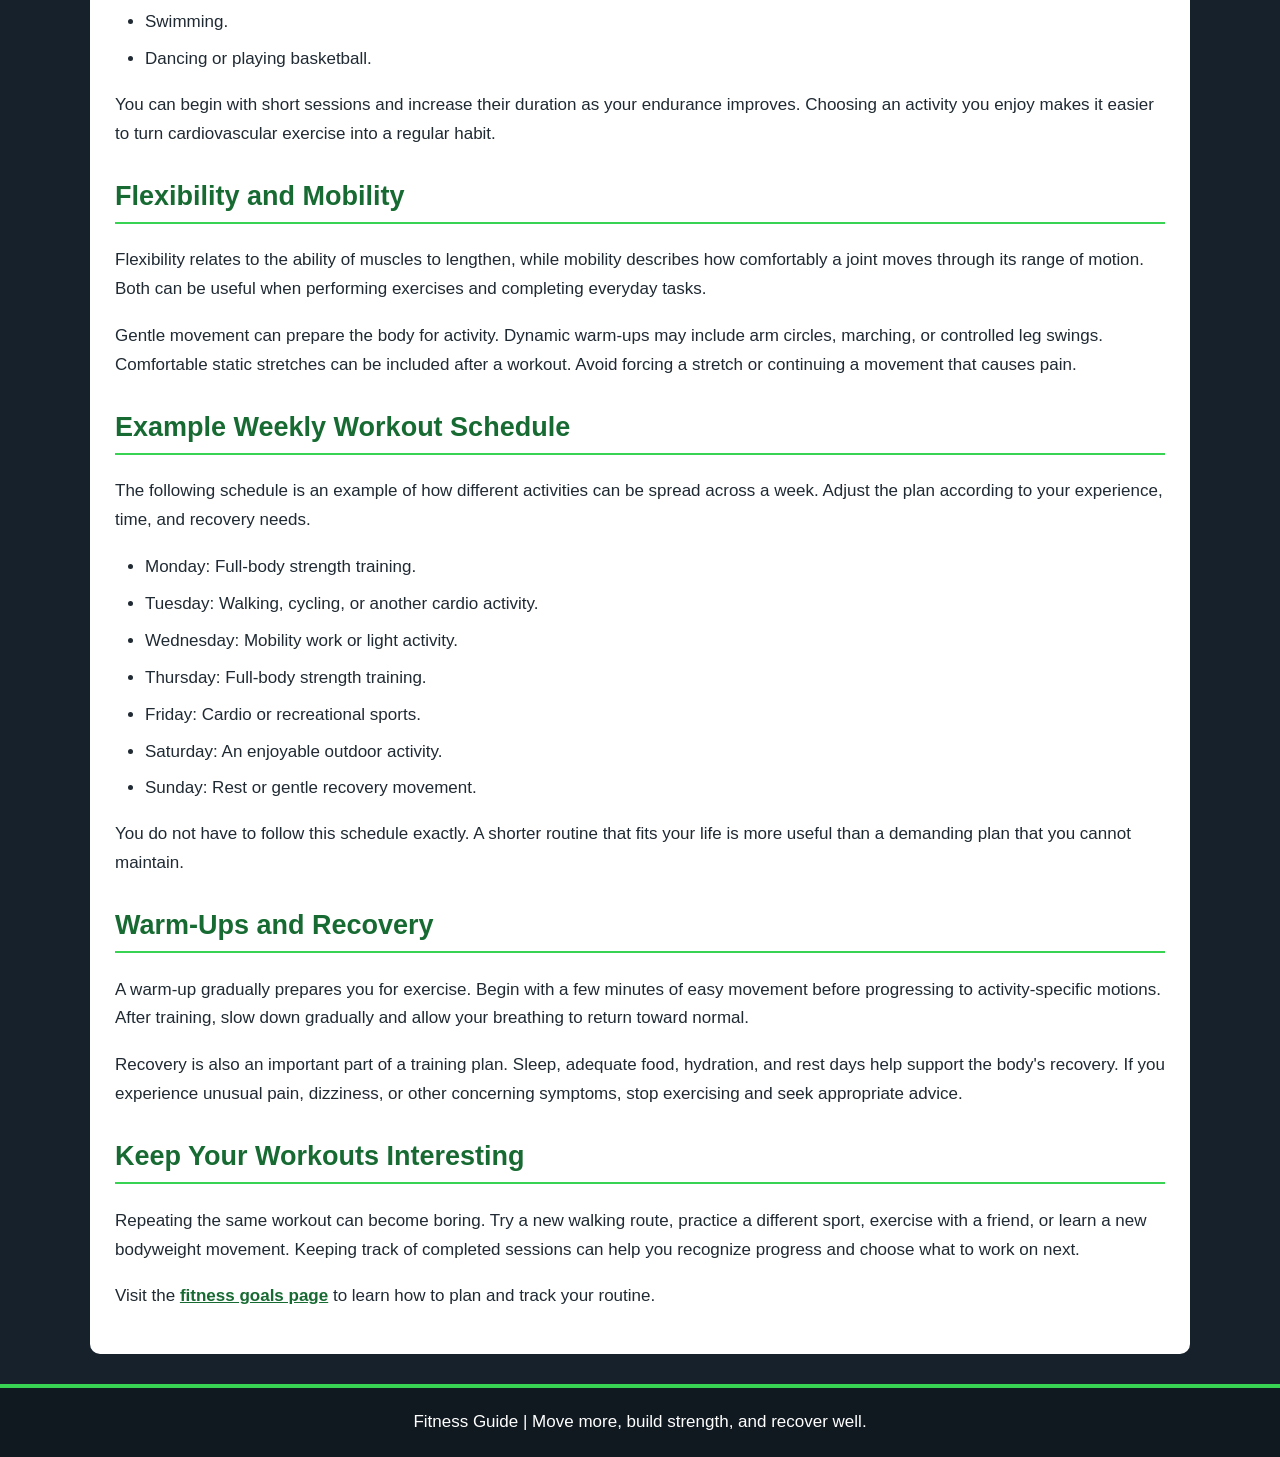
<file: workouts.html>
<!DOCTYPE html>
<html lang="en">
<head>
    <meta charset="UTF-8">
    <meta name="viewport" content="width=device-width, initial-scale=1.0">
    <title>Fitness Workouts</title>
    <link rel="stylesheet" href="styles1.css">
</head>
<body>
    <header>
        <h1>Fitness Workouts</h1>
        <p>Explore exercise options and build a routine that fits your life.</p>
    </header>

    <nav aria-label="Main navigation">
        <ul>
            <li><a href="home.html">Home</a></li>
            <li><a href="benefits.html">Fitness Benefits</a></li>
            <li><a href="workouts.html">Workouts</a></li>
            <li><a href="goals.html">Fitness Goals</a></li>
            <li><a href="contact.html">Contact</a></li>
        </ul>
    </nav>

    <main>
        <section>
            <h2>Choosing the Right Workout</h2>
            <p>
                The best workout routine is one that supports your goals
                and fits your current fitness level. Some people want
                to become stronger, while others want to improve
                cardiovascular endurance, mobility, or general health.
                A balanced approach can include several types of
                physical activity throughout the week.
            </p>
            <p>
                Beginners should focus on learning proper technique and
                building consistency before increasing the intensity
                of their workouts. You can exercise at home, outdoors,
                or in a gym depending on your preferences and available
                equipment.
            </p>
        </section>

        <section>
            <h2>Strength Training</h2>
            <p>
                Strength training uses resistance to challenge muscles.
                Resistance can come from bodyweight exercises, resistance
                bands, dumbbells, or gym machines. Training regularly
                can help develop strength for sports and everyday
                activities.
            </p>
            <h3>Examples of Strength Exercises</h3>
            <ul>
                <li>Squats: develop lower-body strength.</li>
                <li>Push-ups: work the chest, shoulders, and triceps.</li>
                <li>Rows: strengthen the back and supporting muscles.</li>
                <li>Planks: challenge the core muscles.</li>
                <li>Lunges: work the legs and challenge balance.</li>
            </ul>
            <p>
                Beginners can start with easier variations and a small
                number of repetitions. Controlled movement and correct
                technique are more important than lifting heavy weights.
                Allow trained muscles time to recover before challenging
                them intensely again.
            </p>
        </section>

        <section>
            <h2>Cardiovascular Exercise</h2>
            <p>
                Cardiovascular exercise involves activities that increase
                heart rate and breathing. These activities develop
                endurance and can include low-impact options for people
                who prefer to avoid running or jumping.
            </p>
            <ul>
                <li>Walking or brisk walking.</li>
                <li>Jogging or running.</li>
                <li>Cycling indoors or outdoors.</li>
                <li>Swimming.</li>
                <li>Dancing or playing basketball.</li>
            </ul>
            <p>
                You can begin with short sessions and increase their
                duration as your endurance improves. Choosing an activity
                you enjoy makes it easier to turn cardiovascular exercise
                into a regular habit.
            </p>
        </section>

        <section>
            <h2>Flexibility and Mobility</h2>
            <p>
                Flexibility relates to the ability of muscles to lengthen,
                while mobility describes how comfortably a joint moves
                through its range of motion. Both can be useful when
                performing exercises and completing everyday tasks.
            </p>
            <p>
                Gentle movement can prepare the body for activity.
                Dynamic warm-ups may include arm circles, marching,
                or controlled leg swings. Comfortable static stretches
                can be included after a workout. Avoid forcing a stretch
                or continuing a movement that causes pain.
            </p>
        </section>

        <section>
            <h2>Example Weekly Workout Schedule</h2>
            <p>
                The following schedule is an example of how different
                activities can be spread across a week. Adjust the plan
                according to your experience, time, and recovery needs.
            </p>
            <ul>
                <li>Monday: Full-body strength training.</li>
                <li>Tuesday: Walking, cycling, or another cardio activity.</li>
                <li>Wednesday: Mobility work or light activity.</li>
                <li>Thursday: Full-body strength training.</li>
                <li>Friday: Cardio or recreational sports.</li>
                <li>Saturday: An enjoyable outdoor activity.</li>
                <li>Sunday: Rest or gentle recovery movement.</li>
            </ul>
            <p>
                You do not have to follow this schedule exactly. A
                shorter routine that fits your life is more useful
                than a demanding plan that you cannot maintain.
            </p>
        </section>

        <section>
            <h2>Warm-Ups and Recovery</h2>
            <p>
                A warm-up gradually prepares you for exercise. Begin
                with a few minutes of easy movement before progressing
                to activity-specific motions. After training, slow down
                gradually and allow your breathing to return toward
                normal.
            </p>
            <p>
                Recovery is also an important part of a training plan.
                Sleep, adequate food, hydration, and rest days help
                support the body's recovery. If you experience unusual
                pain, dizziness, or other concerning symptoms, stop
                exercising and seek appropriate advice.
            </p>
        </section>

        <section>
            <h2>Keep Your Workouts Interesting</h2>
            <p>
                Repeating the same workout can become boring. Try a new
                walking route, practice a different sport, exercise with
                a friend, or learn a new bodyweight movement. Keeping
                track of completed sessions can help you recognize
                progress and choose what to work on next.
            </p>
            <p>
                Visit the <a href="goals.html">fitness goals page</a>
                to learn how to plan and track your routine.
            </p>
        </section>
    </main>

    <footer>
        <p>Fitness Guide | Move more, build strength, and recover well.</p>
    </footer>
</body>
</html>
</file>
<file: styles1.css>
/*
Name: Andrew Hissong
Project: Project 3 - Fitness Guide Website
Purpose: Styles the homepage and all supporting pages.
Date: October 17, 2026
*/

/* =================================
   GENERAL PAGE SETTINGS
   ================================= */

* {
    box-sizing: border-box;
}

body {
    margin: 0;
    padding: 0;
    font-family: Arial, Helvetica, sans-serif;
    background-color: #17212b;
    color: #f5f5f5;
    font-size: 17px;
    line-height: 1.7;
}

/* =================================
   HEADER
   ================================= */

header {
    background-color: #101820;
    color: #ffffff;
    text-align: center;
    padding: 30px 20px;
    border-bottom: 5px solid #39d353;
}

header h1 {
    margin: 0;
    font-size: 38px;
    letter-spacing: 1px;
}

header p {
    font-size: 18px;
    margin-bottom: 0;
}

/* =================================
   NAVIGATION MENU
   ================================= */

nav {
    background-color: #263746;
    padding: 15px;
    text-align: center;
}

nav a {
    display: inline-block;
    color: #ffffff;
    text-decoration: none;
    font-weight: bold;
    padding: 10px 16px;
    margin: 3px;
    border-radius: 6px;
}

nav a:hover,
nav a:focus {
    background-color: #39d353;
    color: #101820;
}

/* =================================
   MAIN CONTENT
   ================================= */

main {
    max-width: 1100px;
    width: 90%;
    margin: 30px auto;
    padding: 25px;
    background-color: #ffffff;
    color: #202a33;
    border-radius: 10px;
}

/* =================================
   HEADINGS
   ================================= */

h1,
h2,
h3 {
    line-height: 1.3;
}

main h1 {
    color: #176b32;
    font-size: 34px;
}

main h2 {
    color: #176b32;
    font-size: 27px;
    border-bottom: 2px solid #39d353;
    padding-bottom: 8px;
    margin-top: 30px;
}

main h3 {
    color: #263746;
    font-size: 21px;
}

/* =================================
   PARAGRAPHS AND LISTS
   ================================= */

p {
    margin-bottom: 18px;
}

ul,
ol {
    padding-left: 30px;
}

li {
    margin-bottom: 8px;
}

/* =================================
   CONTENT LINKS
   ================================= */

main a {
    color: #176b32;
    font-weight: bold;
}

main a:hover,
main a:focus {
    color: #0b4220;
}

/* =================================
   IMAGES
   ================================= */

img {
    max-width: 100%;
    height: auto;
    border-radius: 8px;
}

/* =================================
   FORMS
   ================================= */

form {
    max-width: 700px;
    margin: 20px 0;
}

label {
    display: block;
    margin-top: 18px;
    margin-bottom: 6px;
    font-weight: bold;
}

input,
select,
textarea {
    width: 100%;
    padding: 12px;
    border: 1px solid #9aa6b2;
    border-radius: 5px;
    font-family: Arial, Helvetica, sans-serif;
    font-size: 16px;
}

textarea {
    min-height: 150px;
    resize: vertical;
}

input:focus,
select:focus,
textarea:focus {
    outline: 2px solid #176b32;
    outline-offset: 2px;
}

button,
input[type="submit"] {
    display: inline-block;
    width: auto;
    margin-top: 20px;
    padding: 12px 24px;
    background-color: #176b32;
    color: #ffffff;
    border: none;
    border-radius: 6px;
    font-size: 16px;
    font-weight: bold;
    cursor: pointer;
}

button:hover,
input[type="submit"]:hover {
    background-color: #0b4220;
}

/* =================================
   GENERAL FOOTER
   ================================= */

footer {
    background-color: #101820;
    color: #ffffff;
    text-align: center;
    padding: 20px;
    margin-top: 30px;
    border-top: 4px solid #39d353;
}

footer p {
    margin: 0;
}

/* =================================
   GENERAL RESPONSIVE DESIGN
   ================================= */

@media screen and (max-width: 600px) {
    header h1 {
        font-size: 29px;
    }

    nav a {
        display: block;
        margin: 5px auto;
    }

    main {
        width: 95%;
        padding: 16px;
    }

    main h1 {
        font-size: 28px;
    }

    main h2 {
        font-size: 23px;
    }
}

/* =================================
   HOMEPAGE-ONLY DESIGN
   ================================= */

.home-page {
    background-color: #101820;
    color: #ffffff;
    font-family: Arial, Helvetica, sans-serif;
}

/* Homepage banner */

.home-page .home-header {
    background: linear-gradient(135deg, #101820, #174b35);
    color: #ffffff;
    text-align: center;
    padding: 65px 20px;
    border-bottom: 5px solid #39d353;
}

.home-page .home-logo {
    color: #39d353;
    font-size: 18px;
    font-weight: bold;
    letter-spacing: 5px;
}

.home-page .home-header h1 {
    color: #ffffff;
    font-size: 46px;
    margin: 20px 0;
}

.home-page .home-header p {
    line-height: 1.7;
}

/* Homepage navigation */

.home-page nav {
    background-color: #1b2a36;
    border-bottom: 1px solid #344957;
}

.home-page nav a {
    color: #ffffff;
}

.home-page nav a:hover,
.home-page nav a:focus {
    background-color: #39d353;
    color: #101820;
}

/* Homepage main content */

.home-page .home-main {
    width: 100%;
    max-width: 1200px;
    margin: 0 auto;
    padding: 30px 24px;
    background-color: #101820;
    color: #ffffff;
    border-radius: 0;
}

.home-page .home-main h2 {
    color: #39d353;
    border-bottom: none;
    font-size: 30px;
}

.home-page .home-main p {
    line-height: 1.8;
}

/* Homepage welcome section */

.home-page .home-hero {
    background: linear-gradient(120deg, #183d30, #20394b);
    padding: 65px 35px;
    border-radius: 14px;
    border-left: 6px solid #39d353;
    margin-bottom: 35px;
}

.home-page .home-hero h2 {
    color: #ffffff;
    font-size: 42px;
    margin-top: 10px;
}

.home-page .home-hero p {
    max-width: 700px;
}

.home-page .home-label {
    color: #39d353;
    font-weight: bold;
    letter-spacing: 2px;
}

/* Homepage buttons */

.home-page .home-button {
    display: inline-block;
    margin-top: 18px;
    padding: 13px 22px;
    background-color: #39d353;
    color: #101820;
    text-decoration: none;
    font-weight: bold;
    border-radius: 6px;
}

.home-page .home-button:hover,
.home-page .home-button:focus {
    background-color: #ffffff;
    color: #101820;
}

/* Homepage introduction */

.home-page .home-intro {
    padding: 20px 10px;
    margin-bottom: 25px;
}

/* Homepage information cards */

.home-page .home-cards {
    display: flex;
    flex-wrap: wrap;
    gap: 22px;
    margin: 30px 0 40px;
}

.home-page .home-card {
    flex: 1 1 250px;
    padding: 25px;
    color: #ffffff;
    border-radius: 12px;
    border-top: 5px solid #ffffff;
}

.home-page .home-card h3 {
    color: #ffffff;
    font-size: 22px;
}

.home-page .home-card p {
    color: #f0f4f7;
}

.home-page .home-card a {
    color: #ffffff;
    font-weight: bold;
    text-decoration: underline;
}

.home-page .home-card a:hover,
.home-page .home-card a:focus {
    color: #d7ffe0;
}

.home-page .home-card-green {
    background-color: #176b45;
    border-top-color: #39d353;
}

.home-page .home-card-blue {
    background-color: #245579;
    border-top-color: #61c7ff;
}

.home-page .home-card-orange {
    background-color: #8b4b22;
    border-top-color: #ffbd69;
}

.home-page .home-icon {
    font-size: 30px;
    font-weight: bold;
    color: #ffffff;
}

/* Homepage final call-to-action */

.home-page .home-challenge {
    text-align: center;
    background-color: #1b2a36;
    padding: 35px 25px;
    border-radius: 12px;
    margin: 35px 0;
}

.home-page .home-challenge h2 {
    color: #39d353;
}

/* Homepage footer */

.home-page .home-footer {
    background-color: #080d12;
    color: #ffffff;
    text-align: center;
    padding: 25px;
    border-top: 4px solid #39d353;
}

/* Homepage mobile layout */

@media screen and (max-width: 600px) {
    .home-page .home-header h1 {
        font-size: 32px;
    }

    .home-page .home-hero {
        padding: 35px 20px;
    }

    .home-page .home-hero h2 {
        font-size: 30px;
    }

    .home-page .home-main {
        padding: 20px 14px;
    }

    .home-page .home-cards {
        flex-direction: column;
    }
}
</file>
<file: styles.css>
/* Name: Andrew Hissong */
/* Assignment: Exercise 5 - Random CSS Rules on Display! */
/* Date: October 17, 2026 */

.bcolor {
    background-color: lightblue;
    color: navy;
    padding: 15px;
    border: 3px solid navy;
    width: 450px;
}

#wrapper {
    max-width: 550px;
    margin: 0 auto;
}

.dots {
    border-bottom: 4px dotted darkblue;
    margin: 20px;
    width: 450px;
}

.round {
    border-radius: 20px;
}

.shdwbx {
    box-shadow: 10px 10px 15px orange;
}

.opwash {
    background-color: orange;
    color: darkblue;
    width: 450px;
    border: 3px solid darkblue;
    margin-top: 50px;
    opacity: 0.7;
}
</file>
